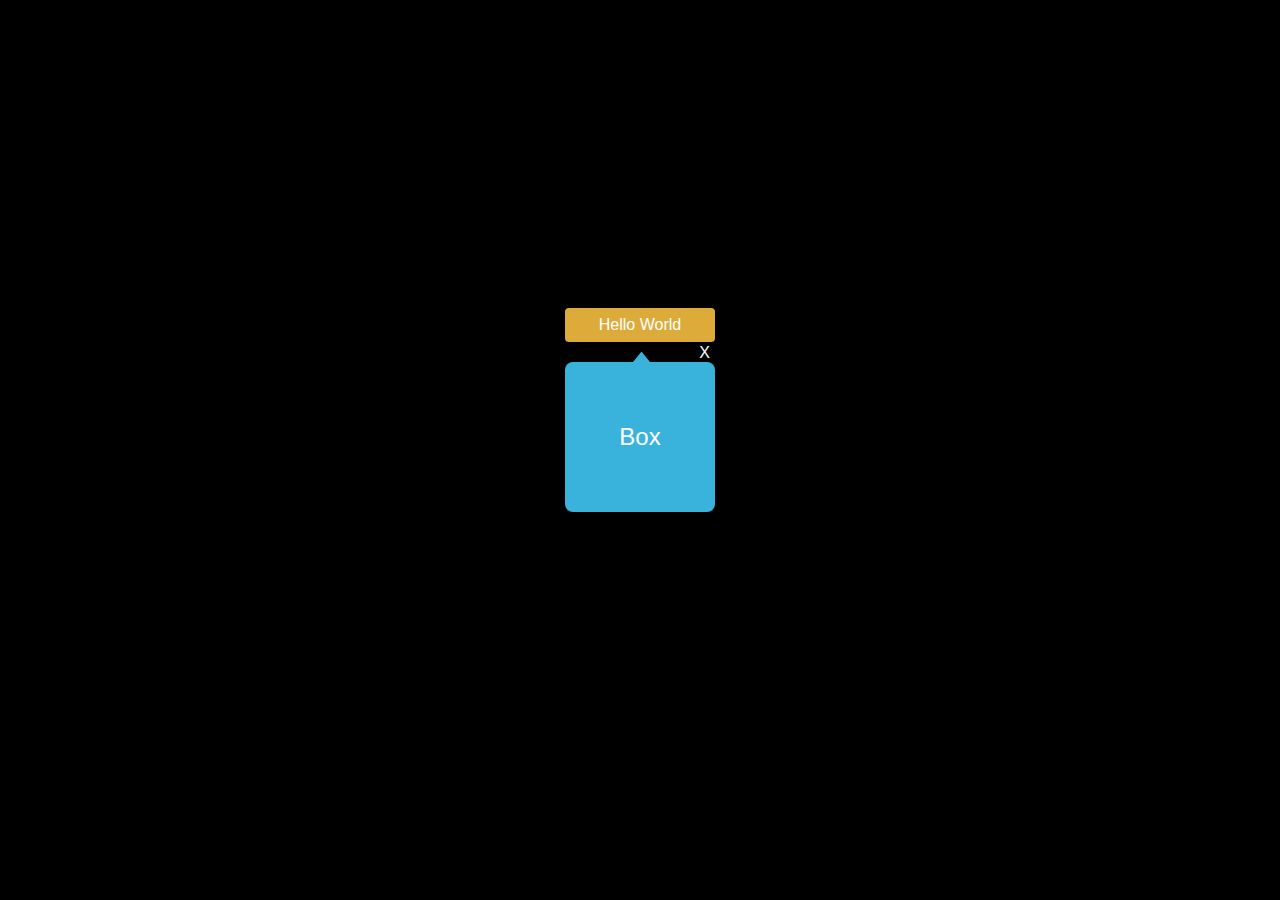
<file: index.html>
<!DOCTYPE html>
<html lang="en">
  <head>
    <meta charset="UTF-8" />
    <meta name="viewport" content="width=device-width, initial-scale=1.0" />
    <link rel="stylesheet" href="./style.css" />
    <title>Document</title>
  </head>
  <body>
    <div class="container">
      <p class="text">Hello World</p>
      <div class="box box-container">
        Box
        <div class="arrow"></div>
        <div class="close-button">X</div>
        <!-- <div class="box">
          <div class="clock-bar"></div>
          <div class="clock-circle"></div>
        </div> -->
        <!-- <div class="earth"></div> -->
        <!-- <div class="moon-container">
          <div class="moon"></div>
        </div> -->
      </div>
      <!-- <div class="earth2">
        <div class="moon2"></div>
      </div> -->
    </div>
  </body>
</html>
</file>
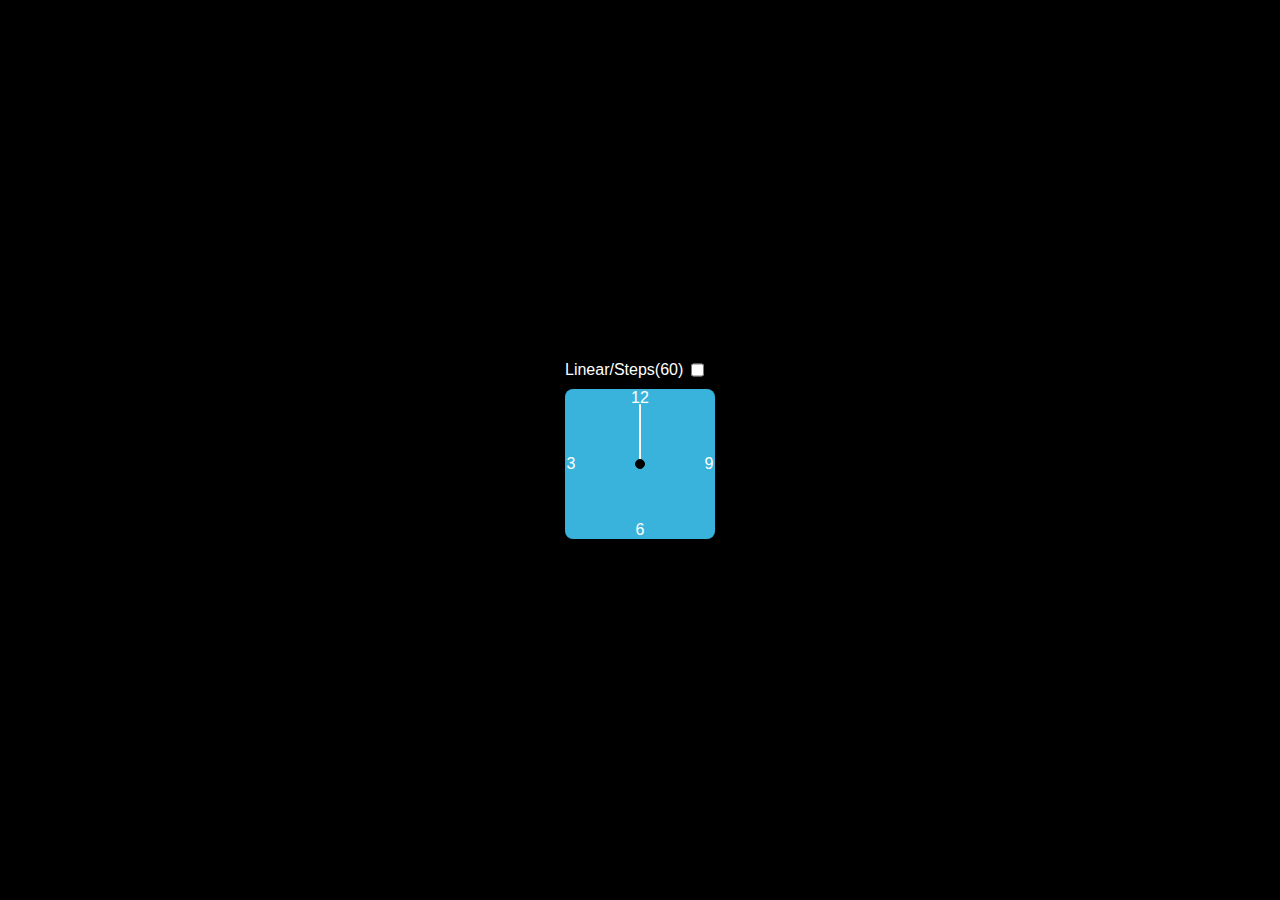
<file: challenge2/index.html>
<!DOCTYPE html>
<html lang="en">
  <head>
    <meta charset="UTF-8" />
    <meta name="viewport" content="width=device-width, initial-scale=1.0" />
    <link rel="stylesheet" href="./style.css" />
    <title>Document</title>
  </head>
  <body>
    <div class="container">
      <!-- <p class="text">Hello World</p> -->
      <!-- <div class="box box-container"> -->
        <!-- Box
        <div class="arrow"></div>
        <div class="close-button">X</div> -->
        <div class="exercise">
          <label class="exercise__label" for="exercise__checkbox">Linear/Steps(60)</label>
          <input type="checkbox"        class="exercise__checkbox" id="exercise__checkbox">
        </div>
        <div class="box">
          <div class="num _12">12</div>
          <div class="num _3">3</div>
          <div class="num _6">6</div>
          <div class="num _9">9</div>
          <div class="clock-bar"></div>
          <div class="clock-circle"></div>
        </div>
        <!-- <div class="earth"></div> -->
        <!-- <div class="moon-container">
          <div class="moon"></div>
        </div> -->
      <!-- </div> -->
      <!-- <div class="earth2">
        <div class="moon2"></div>
      </div> -->
    </div>
  </body>
</html>
</file>
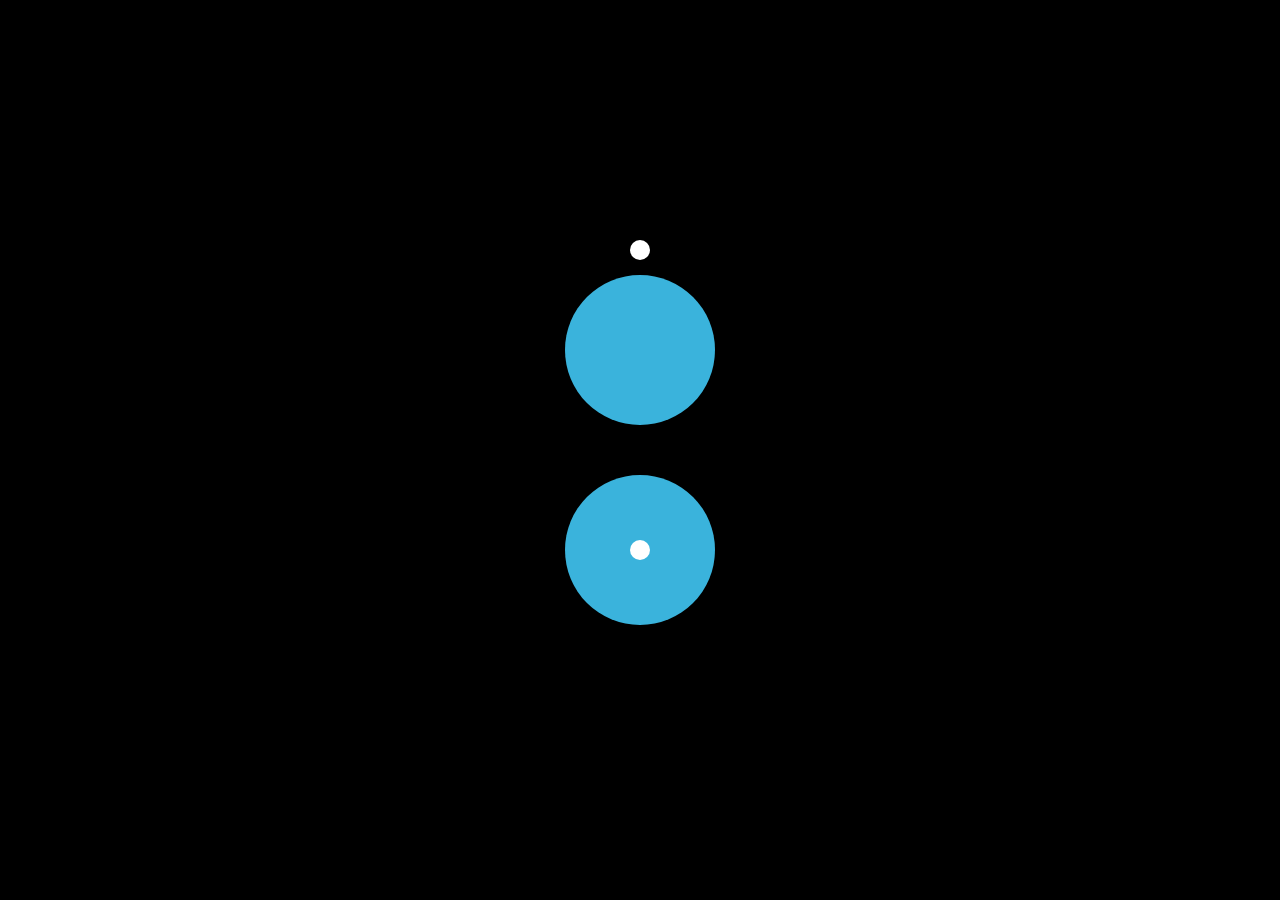
<file: challenge3-moon/index.html>
<!DOCTYPE html>
<html lang="en">

<head>
  <meta charset="UTF-8" />
  <meta name="viewport" content="width=device-width, initial-scale=1.0" />
  <link rel="stylesheet" href="./style.css" />
  <title>Document</title>
</head>

<body>
  <div class="container">
    <div class="box-container">
      <div class="earth"></div>
      <div class="moon-container">
        <div class="moon"></div>
      </div>
    </div>
    <div class="earth2">
      <div class="moon2"></div>
    </div>
  </div>
</body>

</html>
</file>
<file: style.css>
* {
  margin: 0;
  padding: 0;
  font: inherit;
}

*,
*::before,
*::after {
  box-sizing: border-box;
}

a {
  color: inherit;
  display: inline-block;
}

button {
  background-color: transparent;
  border: none;
  cursor: pointer;
  border: 0;
}

ul,
ol {
  list-style: none;
}

body {
  display: grid;
  place-items: center;
  min-height: 100vh;
  font-family: "Arial";
  background-color: black;
}

.container {
  position: relative;
  display: flex;
  flex-direction: column;
  gap: 10px;
}

.text {
  background-color: rgb(220, 171, 58);
  color: white;
  border-radius: 4px;
  padding: 8px;
  text-align: center;
}

.box-container {
  /* perspective: 500px; */
  display: flex;
  align-items: center;
  justify-content: center;
  margin-bottom: 80px;
}

.box {
  position: relative;
  background-color: rgb(58, 179, 220);
  width: 150px;
  aspect-ratio: 1/1;
  border-radius: 8px;
  color: white;
  display: grid;
  place-content: center;
  font-size: 24px;
  box-shadow: 0 0 10px rgba(0, 0, 0, 0.2);
  margin-top: 10px;

  /* opacity: 0; */
  /* transition: 0.3s; */
}

/* Challenge 1 - Exercise 1 */
.arrow {
  position: absolute;
  width: 15px;
  aspect-ratio: 1/1;
  background-color: rgb(58, 179, 220);
  top: 0;
  left: 50%;
  transform: scaleX(0.8) translate(-50%, -50%) rotate(45deg);
}

.close-button {
  position: absolute;
  /* font-family: cursive; */
  font-size: 16px;
  top: 0;
  right: 5px;
  transform: translateY(-100%);
  cursor: pointer;
}
/* 
.text:hover + .box {
  opacity: 1;
}
 */

/* .arrow {
  width: 10px;
  aspect-ratio: 1/1;
  background: rgb(58, 179, 220);
  position: absolute;
  left: 50%;
  transform: translate(-50%, -50%) rotate(45deg);
} */

/* Challenge 1 -  Exercise 2 */
/* .close-button {
  position: absolute;
  right: 5px;
  transform: translateY(-110%);
  cursor: pointer;
} */

/* Challenge 2 */
.clock-circle {
  width: 10px;
  aspect-ratio: 1/1;
  background-color: black;
  border-radius: 50%;
  position: absolute;
  left: 50%;
  top: 50%;
  transform: translate(-50%, -50%);
  animation: clock-animation 5s;
  animation-delay: 0.5s;
  /* animation-timing-function: linear; */
  /* animation-iteration-count: infinite; */
  /* animation-direction: alternate; */
  /* animation-fill-mode: both; */
}

/*
  Useful website for transitions:
  https://www.joshwcomeau.com/animation/css-transitions/

  timing-function:
  - linear
  - ease-out (start fast end slow)
   - When would you use ease-out? It's most commonly used when something is entering from off-screen (eg. a modal appearing). It produces the effect that something came hustling in from far away, and settles in front of the user.
   - الاستخدام: مناسب للمواقف التي تريد فيها أن يبدو العنصر كما لو أنه يتباطأ قبل التوقف.

  - ease-in (start slow end fast)
   - Note that ease-in is pretty much exclusively useful for animations that end with the element offscreen or invisible; otherwise, the sudden stop can be jarring.
  - ease-in-out (start slow middle fast end slow)
   - I find this curve most useful for anything that happens in a loop (eg. an element fading in and out, over and over).
  - ease (default):
   - ease is a great option in most cases. If an element moves, and isn't entering or exiting the viewport, ease is usually a good choice.
   - الاستخدام: شائع جداً للاستخدامات العامة لأنه يعطي تأثيرًا سلسًا وجذابًا.
  - steps(4, start | end)
   - animation consist of 4 steps
   - start: in case of 4 steps, the steps are executed at the following timepoints: 0s, 0.25s, 0.5s 0.75s.
   - end: in case of 4 steps, the steps are executed at the following timepoints: 0.25s, 0.5s 0.75s, 1s.

 */

.clock-bar {
  --bar-space: 10px;
  width: 2px;
  height: 50px;
  background-color: white;
  height: calc(50% - var(--bar-space));
  margin-top: var(--bar-space);
  border-radius: 3px;

  /* Challenge 2 */
  /* transform: rotate(1turn); */
  /* transition: transform 60s; */
  /* transition-timing-function: steps(60, start); */
  /* transform-origin: bottom center; */
  /* transition-timing-function: linear; */

  /* Challenge 3 - Exercise 1 */
  /* animation: clock-bar-animation 60s infinite linear;
  animation-timing-function: steps(60, start);
  transform-origin: bottom center; */
}

.earth,
.earth2 {
  background-color: rgb(58, 179, 220);
  width: 150px;
  aspect-ratio: 1/1;
  border-radius: 50%;
  color: white;
  display: flex;
  place-content: center;
  font-size: 24px;
  box-shadow: 0 0 10px rgba(0, 0, 0, 0.2);
}

.moon-container {
  position: absolute;
  /* background-color: red; */
  width: 220px;
  aspect-ratio: 1/1;
  border-radius: 8px;
  color: white;
  display: flex;
  place-content: center;
  /* opacity: 0.5; */
  display: flex;
  animation: moon-animation 5s linear infinite;
}

.moon,
.moon2 {
  background-color: white;
  width: 20px;
  height: 20px;
  border-radius: 50%;
  box-shadow: 0 0 10px white;
}

.earth2 {
  display: grid;
  place-content: center;
}

.moon2 {
  animation: moon2-animation 5s linear infinite;
}

/* Keyframes */
@keyframes moon-animation {
  from {
    transform: rotate(0);
  }
  to {
    transform: rotate(360deg);
  }
}

@keyframes moon2-animation {
  from {
    transform: rotate(0) translateY(-100px);
  }
  to {
    transform: rotate(360deg) translateY(-100px);
  }
}

/* 2-step animations */
/* @keyframes clock-animation {
  from {
    background-color: red;
    width: 50px;
  }
  to {
    background-color: yellow;
  }
} */

/* Multi-step animations */
/* @keyframes clock-animation {
  0% {
    background-color: red;
    width: 50px;
  }
  20% {
    background-color: purple;
    width: 10px;
  }
  40% {
    background-color: blue;
    width: 60px;
  }
  60% {
    background-color: purple;
    width: 10px;
  }
  80% {
    background-color: orange;
    width: 50px;
  }
  100% {
    background-color: yellow;
    width: 10px;
  }
} */

@keyframes clock-bar-animation {
  to {
    transform: rotate(360deg);
  }
}
</file>
<file: challenge2/style.css>
* {
  margin: 0;
  padding: 0;
  font: inherit;
}

*,
*::before,
*::after {
  box-sizing: border-box;
}

a {
  color: inherit;
  display: inline-block;
}

button {
  background-color: transparent;
  border: none;
  cursor: pointer;
  border: 0;
}

ul,
ol {
  list-style: none;
}

body {
  display: grid;
  place-items: center;
  min-height: 100vh;
  font-family: "Arial";
  background-color: black;
}

.container {
  position: relative;
  display: flex;
  flex-direction: column;
  gap: 10px;
}

.text {
  background-color: rgb(220, 171, 58);
  color: white;
  border-radius: 4px;
  padding: 8px;
  text-align: center;
}
/* 
.box-container {
  display: flex;
  align-items: center;
  justify-content: center;
  margin-bottom: 80px;
} */

.exercise {
  color: white;
  display: flex;
  gap: 0.5rem;
}

.box {
  position: relative;
  background-color: rgb(58, 179, 220);
  width: 150px;
  aspect-ratio: 1/1;
  border-radius: 8px;
  color: white;
  /* display: grid; */
  /* place-content: center; */
  font-size: 24px;
  box-shadow: 0 0 10px rgba(0, 0, 0, 0.2);
  /* margin-top: 10px; */

  /* opacity: 0; */
  /* transition: 0.3s; */
}

/* Challenge 1 - Exercise 1 */
.arrow {
  position: absolute;
  width: 15px;
  aspect-ratio: 1/1;
  background-color: rgb(58, 179, 220);
  top: 0;
  left: 50%;
  transform: scaleX(0.8) translate(-50%, -50%) rotate(45deg);
}

.close-button {
  position: absolute;
  /* font-family: cursive; */
  font-size: 16px;
  top: 0;
  right: 5px;
  transform: translateY(-100%);
  cursor: pointer;
}
/* 
.text:hover + .box {
  opacity: 1;
}
 */

/* .arrow {
  width: 10px;
  aspect-ratio: 1/1;
  background: rgb(58, 179, 220);
  position: absolute;
  left: 50%;
  transform: translate(-50%, -50%) rotate(45deg);
} */

/* Challenge 1 -  Exercise 2 */
/* .close-button {
  position: absolute;
  right: 5px;
  transform: translateY(-110%);
  cursor: pointer;
} */

/*
  Useful website for transitions:
  https://www.joshwcomeau.com/animation/css-transitions/

  timing-function:
  - linear
  - ease-out (start fast end slow)
   - When would you use ease-out? It's most commonly used when something is entering from off-screen (eg. a modal appearing). It produces the effect that something came hustling in from far away, and settles in front of the user.
   - الاستخدام: مناسب للمواقف التي تريد فيها أن يبدو العنصر كما لو أنه يتباطأ قبل التوقف.

  - ease-in (start slow end fast)
   - Note that ease-in is pretty much exclusively useful for animations that end with the element offscreen or invisible; otherwise, the sudden stop can be jarring.
  - ease-in-out (start slow middle fast end slow)
   - I find this curve most useful for anything that happens in a loop (eg. an element fading in and out, over and over).
  - ease (default):
   - ease is a great option in most cases. If an element moves, and isn't entering or exiting the viewport, ease is usually a good choice.
   - الاستخدام: شائع جداً للاستخدامات العامة لأنه يعطي تأثيرًا سلسًا وجذابًا.
  - steps(4, start | end)
   - animation consist of 4 steps
   - start: in case of 4 steps, the steps are executed at the following timepoints: 0s, 0.25s, 0.5s 0.75s.
   - end: in case of 4 steps, the steps are executed at the following timepoints: 0.25s, 0.5s 0.75s, 1s.

 */

/* Challenge 2 */

.clock-circle {
  position: absolute;
  width: 10px;
  aspect-ratio: 1/1;
  background-color: black;
  border: 1px solid black;
  border-radius: 50%;
  top: 50%;
  left: 50%;
  translate: -50% -50%;
}

/*
  On page load:
  - The browser applies the final computed value immediately
  - There is no previous value
  - No “change” occurs
  - ❌ Therefore, no transition is triggered

  Transitions only run when a property changes after rendering.

  Page load ≠ property change.
 */
.clock-bar {
  --time: 60s;
  position: absolute;
  background-color: white;
  width: 2px;
  height: 40%;
  margin-top: 10%;
  /* border: 1px solid white; */
  border-radius: 5px;
  top: 0;
  left: 50%;
  translate: -50%;
  transform-origin: bottom center;
  rotate: 1turn;
  transition: rotate linear var(--time);
}

.container:has(.exercise__checkbox:checked) .clock-bar {
  /*
    In order to start a transition, there must be a visual change.
    Here we have to change rotate, e.g. from 1 to 2turn
   */
  background-color: white;
  rotate: 2turn;
  transition: rotate var(--time) steps(60, start);
}

.num {
  font-size: 1rem;
  font-weight: 500;
  position: absolute;
}

._3 {
  top: 50%;
  left: 1%;
  translate: 0 -50%;
}

._6 {
  top: 100%;
  left: 50%;
  translate: -50% -100%;
}

._9 {
  top: 50%;
  left: 99%;
  translate: -100% -50%;
}

._12 {
  top: 0;
  left: 50%;
  translate: -50%;
}

.earth,
.earth2 {
  background-color: rgb(58, 179, 220);
  width: 150px;
  aspect-ratio: 1/1;
  border-radius: 50%;
  color: white;
  display: flex;
  place-content: center;
  font-size: 24px;
  box-shadow: 0 0 10px rgba(0, 0, 0, 0.2);
}

.moon-container {
  position: absolute;
  /* background-color: red; */
  width: 220px;
  aspect-ratio: 1/1;
  border-radius: 8px;
  color: white;
  display: flex;
  place-content: center;
  /* opacity: 0.5; */
  display: flex;
  animation: moon-animation 5s linear infinite;
}

.moon,
.moon2 {
  background-color: white;
  width: 20px;
  height: 20px;
  border-radius: 50%;
  box-shadow: 0 0 10px white;
}

.earth2 {
  display: grid;
  place-content: center;
}

.moon2 {
  animation: moon2-animation 5s linear infinite;
}

/* Keyframes */
@keyframes moon-animation {
  from {
    transform: rotate(0);
  }
  to {
    transform: rotate(360deg);
  }
}

@keyframes moon2-animation {
  from {
    transform: rotate(0) translateY(-100px);
  }
  to {
    transform: rotate(360deg) translateY(-100px);
  }
}

/* 2-step animations */
/* @keyframes clock-animation {
  from {
    background-color: red;
    width: 50px;
  }
  to {
    background-color: yellow;
  }
} */

/* Multi-step animations */
/* @keyframes clock-animation {
  0% {
    background-color: red;
    width: 50px;
  }
  20% {
    background-color: purple;
    width: 10px;
  }
  40% {
    background-color: blue;
    width: 60px;
  }
  60% {
    background-color: purple;
    width: 10px;
  }
  80% {
    background-color: orange;
    width: 50px;
  }
  100% {
    background-color: yellow;
    width: 10px;
  }
} */

@keyframes clock-bar-animation {
  to {
    transform: rotate(360deg);
  }
}
</file>
<file: challenge3-moon/style.css>
* {
  margin: 0;
  padding: 0;
  font: inherit;
}

*,
*::before,
*::after {
  box-sizing: border-box;
}

a {
  color: inherit;
  display: inline-block;
}

button {
  background-color: transparent;
  border: none;
  cursor: pointer;
  border: 0;
}

ul,
ol {
  list-style: none;
}

body {
  display: grid;
  place-items: center;
  min-height: 100vh;
  font-family: "Arial";
  background-color: black;
}

.container {
  position: relative;
  display: flex;
  flex-direction: column;
  gap: 50px;
  /* perspective: 100px; */
}

.text {
  background-color: rgb(220, 171, 58);
  color: white;
  border-radius: 4px;
  padding: 8px;
  text-align: center;
}

/*
  Useful website for transitions:
  https://www.joshwcomeau.com/animation/css-transitions/

  timing-function:
  - linear
  - ease-out (start fast end slow)
   - When would you use ease-out? It's most commonly used when something is entering from off-screen (eg. a modal appearing). It produces the effect that something came hustling in from far away, and settles in front of the user.
   - الاستخدام: مناسب للمواقف التي تريد فيها أن يبدو العنصر كما لو أنه يتباطأ قبل التوقف.

  - ease-in (start slow end fast)
   - Note that ease-in is pretty much exclusively useful for animations that end with the element offscreen or invisible; otherwise, the sudden stop can be jarring.
  - ease-in-out (start slow middle fast end slow)
   - I find this curve most useful for anything that happens in a loop (eg. an element fading in and out, over and over).
  - ease (default):
   - ease is a great option in most cases. If an element moves, and isn't entering or exiting the viewport, ease is usually a good choice.
   - الاستخدام: شائع جداً للاستخدامات العامة لأنه يعطي تأثيرًا سلسًا وجذابًا.
  - steps(4, start | end)
   - animation consist of 4 steps
   - start: in case of 4 steps, the steps are executed at the following timepoints: 0s, 0.25s, 0.5s 0.75s.
   - end: in case of 4 steps, the steps are executed at the following timepoints: 0.25s, 0.5s 0.75s, 1s.

 */
/*
  On page load:
  - The browser applies the final computed value immediately
  - There is no previous value
  - No “change” occurs
  - ❌ Therefore, no transition is triggered

  Transitions only run when a property changes after rendering.

  Page load ≠ property change.
 */

.box-container {
  position: relative;
  display: flex;
  align-items: center;
  justify-content: center;
}

.earth, .earth2 {
  width: 150px;
  aspect-ratio: 1/1;
  background-color: rgb(58, 179, 220);
  border-radius: 50%;
  text-align: center;
  position: relative;
}

.earth {
  display: flex;
  align-items: center;
  justify-content: center;
}

.earth2 {
  display: grid;
  place-items: center;
}

.moon-container {
  position: absolute;
  width: 200px;
  aspect-ratio: 1/1;
  /* background-color: red;
  opacity: 0.5; */
  animation: animation-moon 5s linear infinite;
}

@keyframes animation-moon {
  /*
    The transforms order is important here
    1. rotate: This will also rotate the XY axis.
    2. In the new XY axis gotoY -100px
   */
  from {
    transform: rotate(0);
  }
  to {
    transform: rotate(360deg);
  }
}

.moon, .moon2 {
  width: 20px;
  aspect-ratio: 1/1;
  background-color: white;
  border-radius: 50%;
}

.moon {
  position: absolute;
  top: 0;
  left: 50%;
  translate: -50% -50%;
}

.moon2 {
  /* transform-origin: center; */
  animation: animation-moon2 5s linear infinite;
}

@keyframes animation-moon2 {
  /*
    The transforms order is important here
    1. rotate: This will also rotate the XY axis.
    2. In the new XY axis gotoY -100px
   */
  from {
    transform: rotate(0) translateY(-100px);
  }
  to {
    transform: rotate(360deg) translateY(-100px);
  }
}
/*
  Animations (Tips):
  - Use animations carefully
  - Typical Usage:
   1 Change between states
    - Dropdown
    - Modal
     - clicking on a button shows a dialoge with Close button
   2 Deliver messages to users
    - e.g. facebook shows notifications that someone interacted with your comment
    - Confity Animation (progress bar reaches 100% shows party animation)
   3 Feedback animation
    - e.g. showing that a button is clicked
   4 Demonstration
  
  Useful Libraries/Websites:
  - Framer Motion
  - GreenSock
  - GSAP
  - Anime.js
 */
/* 
.earth,
.earth2 {
  background-color: rgb(58, 179, 220);
  width: 150px;
  aspect-ratio: 1/1;
  border-radius: 50%;
  color: white;
  display: flex;
  place-content: center;
  font-size: 24px;
  box-shadow: 0 0 10px rgba(0, 0, 0, 0.2);
}
 */
/* 
.moon-container {
  position: absolute;
  width: 220px;
  aspect-ratio: 1/1;
  border-radius: 8px;
  color: white;
  display: flex;
  place-content: center;
  display: flex;
  animation: moon-animation 5s linear infinite;
}
 */
/* 
.moon,
.moon2 {
  background-color: white;
  width: 20px;
  height: 20px;
  border-radius: 50%;
  box-shadow: 0 0 10px white;
}
 */
/*  
.earth2 {
  display: grid;
  place-content: center;
}

.moon2 {
  animation: moon2-animation 5s linear infinite;
}
 */
/* Keyframes */
/* 
@keyframes moon-animation {
  from {
    transform: rotate(0);
  }
  to {
    transform: rotate(360deg);
  }
}

@keyframes moon2-animation {
  from {
    transform: rotate(0) translateY(-100px);
  }
  to {
    transform: rotate(360deg) translateY(-100px);
  }
}
 */
/* 2-step animations */
/* @keyframes clock-animation {
  from {
    background-color: red;
    width: 50px;
  }
  to {
    background-color: yellow;
  }
} */

/* Multi-step animations */
/* @keyframes clock-animation {
  0% {
    background-color: red;
    width: 50px;
  }
  20% {
    background-color: purple;
    width: 10px;
  }
  40% {
    background-color: blue;
    width: 60px;
  }
  60% {
    background-color: purple;
    width: 10px;
  }
  80% {
    background-color: orange;
    width: 50px;
  }
  100% {
    background-color: yellow;
    width: 10px;
  }
} */
</file>
